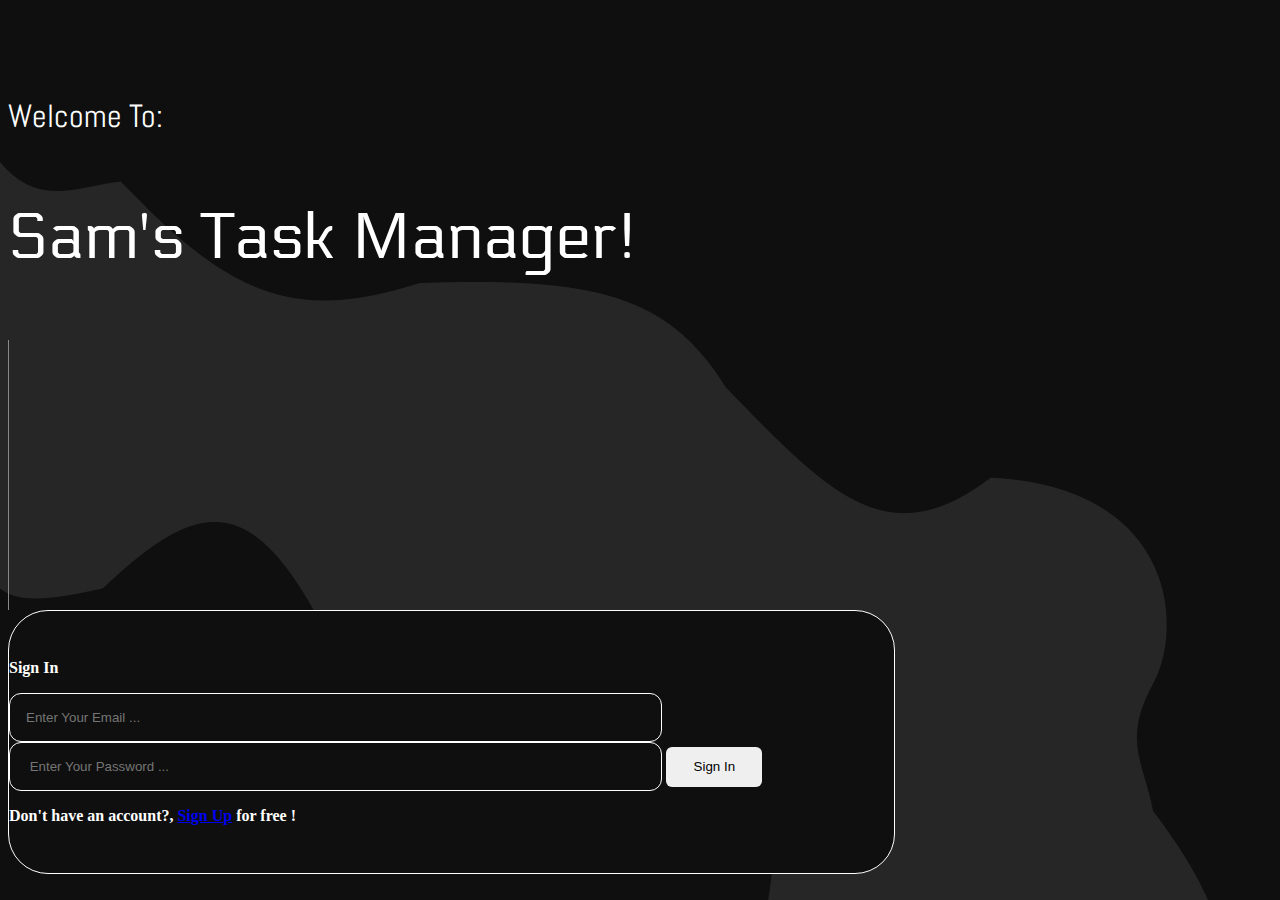
<file: index.html>
<!DOCTYPE html>
<html lang="en">
<head>
  <meta charset="UTF-8">
  <meta name="viewport" content="width=device-width, initial-scale=1.0">
  <title>Todo List</title>
  <!-- This code is to include Bootstrap and google fonts : -->
  <link rel="preconnect" href="https://fonts.googleapis.com">
  <link rel="preconnect" href="https://fonts.gstatic.com" crossorigin>
  <link href="https://fonts.googleapis.com/css2?family=Abel&family=El+Messiri:wght@400..700&family=Electrolize&display=swap" rel="stylesheet">


   <link href="https://cdn.jsdelivr.net/npm/bootstrap@5.3.6/dist/css/bootstrap.min.css" rel="stylesheet" integrity="sha384-4Q6Gf2aSP4eDXB8Miphtr37CMZZQ5oXLH2yaXMJ2w8e2ZtHTl7GptT4jmndRuHDT" crossorigin="anonymous">
  </head>

  <!-- .. .. .. ..-->

  <link rel="stylesheet" href="stylesheets/index.css">
  

</head>
<body class="overflow-hidden">
  <div id="main-header" class="container">
    <div class="main-header row justify-content-end align-items-center">
      <div class="col-3 col-xl-1 text-center gx-0">
        <button class="logout-button p-2 px-3">Log Out</button>
      </div>
    </div>
  </div>

  <div id="todo-list" class="container mt-4">


    <div class="container-fluid">
      <p class="ytl text-center">Your Todo List</p>
    </div>

    <div class="container pt-sm-3 ">
      <div class="row mb-5  ">
        
        <input maxlength="30" id="todo-input" class="js-input-todo col-11 col-sm-5  offset-sm-2 offset-sm-3 p-2 gx-0 fs-4 px-lg-5 px-3 py-0 "  type="text" placeholder="What needs to be done ?! ... ">
        <div id="add-button-container" class="col-1 d-flex justify-content-end ">
          <button id="add-button" class="js-add-button border-0 h-100 px-3 fs-2 ">+</button>
        </div>
      </div>
      
    
      
      
    </div>

    <div class="d-flex justify-content-center">
      <div class="todo-container container-fluid d-flex justify-content-center px-0 pt-5 pt-sm-0 row row-columns-1"></div>
    </div>
    
        
        

      </div>


  </div>





  <script src="scripts/todolist.js"></script>
  <!-- this code is to include Bootstrap :d-->
  <script src="https://cdn.jsdelivr.net/npm/bootstrap@5.3.6/dist/js/bootstrap.bundle.min.js" integrity="sha384-j1CDi7MgGQ12Z7Qab0qlWQ/Qqz24Gc6BM0thvEMVjHnfYGF0rmFCozFSxQBxwHKO" crossorigin="anonymous"></script>

</body>
</html>
</file>
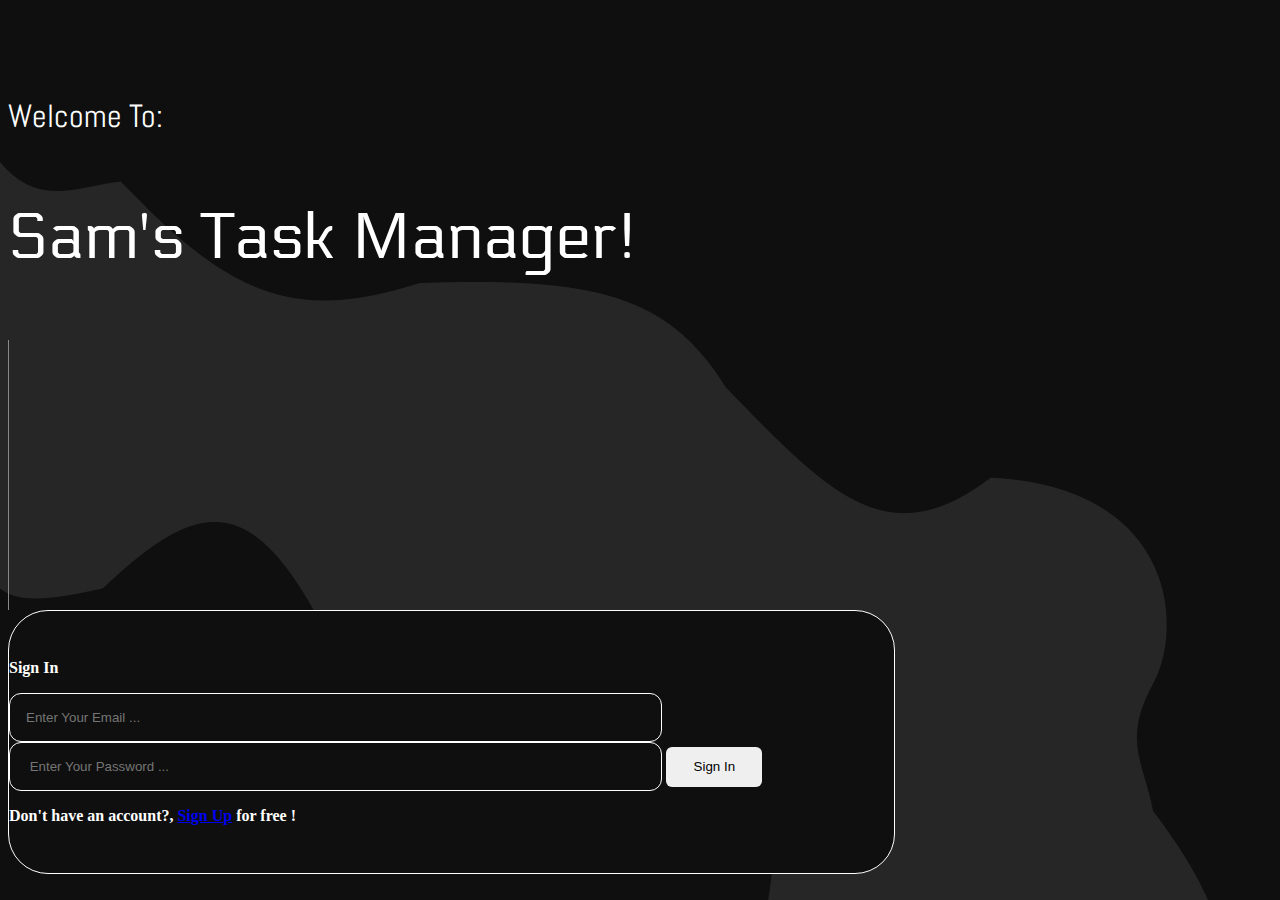
<file: login.html>
<!DOCTYPE html>
<html lang="en">
<head>
  <meta charset="UTF-8">
  <meta name="viewport" content="width=device-width, initial-scale=1.0">
  <title>Sign In - STM</title>

  <link rel="stylesheet" href="stylesheets/login.css">


  <!-- This code is to include Bootstrap and google fonts : -->
  <link rel="preconnect" href="https://fonts.googleapis.com">
  <link rel="preconnect" href="https://fonts.gstatic.com" crossorigin>
  <link href="https://fonts.googleapis.com/css2?family=Abel&family=El+Messiri:wght@400..700&family=Electrolize&display=swap" rel="stylesheet">


   <link href="https://cdn.jsdelivr.net/npm/bootstrap@5.3.6/dist/css/bootstrap.min.css" rel="stylesheet" integrity="sha384-4Q6Gf2aSP4eDXB8Miphtr37CMZZQ5oXLH2yaXMJ2w8e2ZtHTl7GptT4jmndRuHDT" crossorigin="anonymous">
  </head>

  <!-- .. .. .. ..-->

</head>
<body>
  <div class=" whole-container container-fluid d-flex">

    <div class="welcome-container text-container container-lg d-flex ps-sm-5 mb-5 mb-lg-0" >
      <p class="welcome row">Welcome To:</p>
      <p class="name row ">Sam's Task Manager!</p>
    </div>

<!-- this is the code for the vertical line ! -->
    <div class="d-none d-lg-flex justify-content-center align-items-center">
      <div class="vertical-line"></div>
    </div>
<!--  ... ... .. ... .. .. ... .. ... .. .. ..-->


    <div class="container-fluid d-flex align-items-center justify-content-center">
      <div class="login-container d-flex flex-column ">

        <p class="sign-in-title text-center fs-1">Sign In</p>

        <input class="login-email-input" type="text" placeholder="Enter Your Email ...">
        <input class="login-password-input" type="text" placeholder=" Enter Your Password ... ">

        <button class="sign-in-button mt-4">Sign In</button>

        <p class="sign-up-paragraph text-center">Don't have an account?, <a href="sign-up.html" class="sign-up-button">Sign Up</a> for free !</p>

      </div>
    </div>
    
        
        
        

    </div>

  </div>
  








  <script src="scripts/login.js"></script>
    <!-- this code is to include Bootstrap :d-->
  <script src="https://cdn.jsdelivr.net/npm/bootstrap@5.3.6/dist/js/bootstrap.bundle.min.js" integrity="sha384-j1CDi7MgGQ12Z7Qab0qlWQ/Qqz24Gc6BM0thvEMVjHnfYGF0rmFCozFSxQBxwHKO" crossorigin="anonymous"></script>
</body>
</html>
</file>
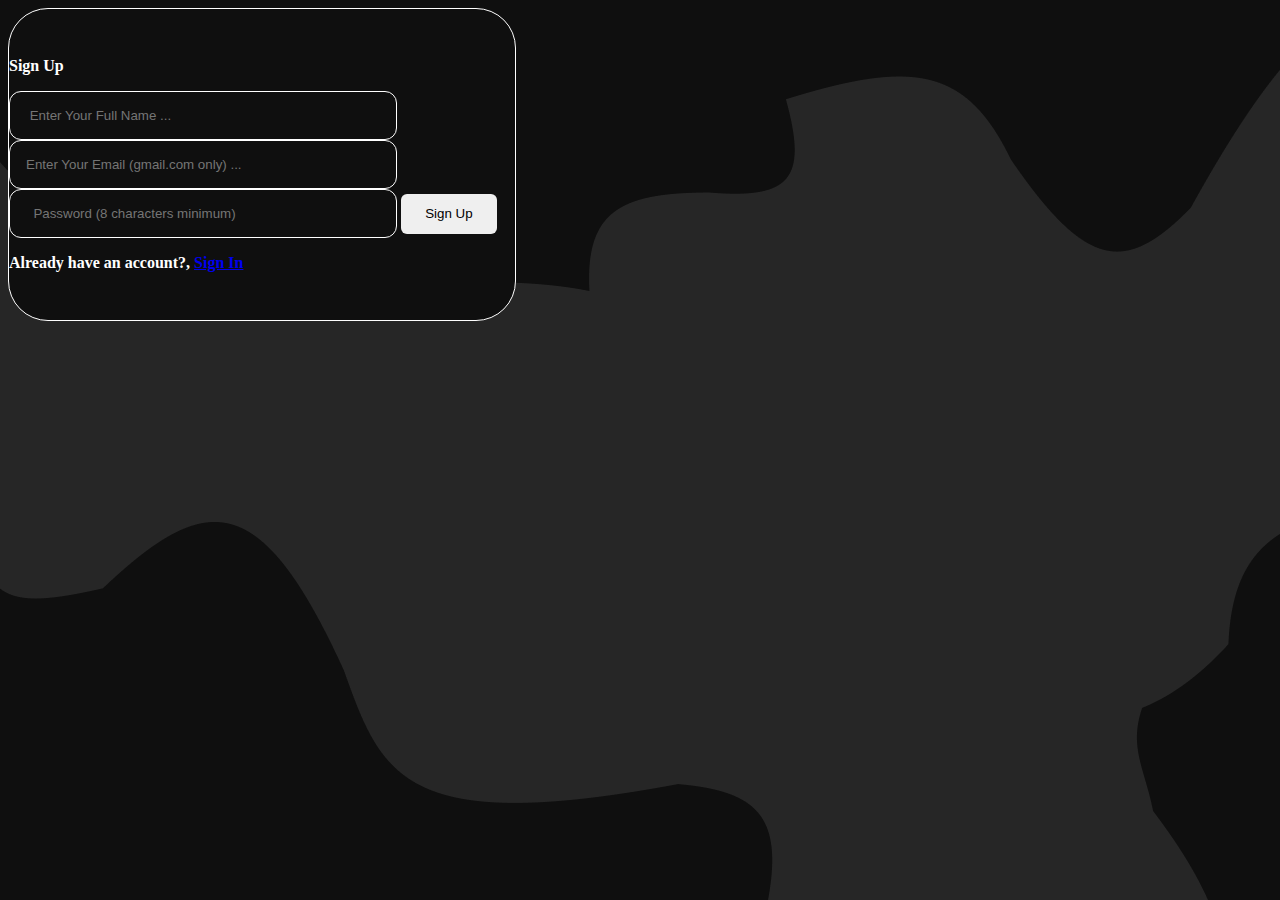
<file: sign-up.html>
<!DOCTYPE html>
<html lang="en">
<head>
  <meta charset="UTF-8">
  <meta name="viewport" content="width=device-width, initial-scale=1.0">
  <title>Sign Up - STM</title>

  <link rel="stylesheet" href="stylesheets/sign-up.css">

  <!-- This code is to include Bootstrap and google fonts : -->
  <link rel="preconnect" href="https://fonts.googleapis.com">
  <link rel="preconnect" href="https://fonts.gstatic.com" crossorigin>
  <link href="https://fonts.googleapis.com/css2?family=Abel&family=El+Messiri:wght@400..700&family=Electrolize&display=swap" rel="stylesheet">


   <link href="https://cdn.jsdelivr.net/npm/bootstrap@5.3.6/dist/css/bootstrap.min.css" rel="stylesheet" integrity="sha384-4Q6Gf2aSP4eDXB8Miphtr37CMZZQ5oXLH2yaXMJ2w8e2ZtHTl7GptT4jmndRuHDT" crossorigin="anonymous">
  </head>

  <!-- .. .. .. ..-->
</head>
<body class="d-flex justify-content-center align-items-center vh-100">
  <div class="container-fluid d-flex align-items-center justify-content-center">
      <div class="signup-container d-flex flex-column">

        <p class="sign-in-title text-center fs-1">Sign Up</p>

        <input class="signup-name-input" type="text" placeholder=" Enter Your Full Name ... ">

        <input class="signup-email-input" type="email" pattern=".+@gmail\.com" size="30" required placeholder="Enter Your Email (gmail.com only) ...">
        <input class="signup-password-input" type="password" placeholder="  Password (8 characters minimum)">

        <button class="sign-up-button mt-4">Sign Up</button>
        <p class="sign-in-paragraph text-center">Already have an account?, <a href="login.html" class="sign-up-button">Sign In </a></p>



      </div>
    </div>
















    <script src="scripts/signup.js"></script>
    <!-- this code is to include Bootstrap :d-->
  <script src="https://cdn.jsdelivr.net/npm/bootstrap@5.3.6/dist/js/bootstrap.bundle.min.js" integrity="sha384-j1CDi7MgGQ12Z7Qab0qlWQ/Qqz24Gc6BM0thvEMVjHnfYGF0rmFCozFSxQBxwHKO" crossorigin="anonymous"></script>
</body>
</html>
</file>
<file: stylesheets/index.css>
body{
  background-image: url('../imgs/main-desktop.png');

}

.main-header{
  min-height:60px;
  height:15vh
}
.logout-button:hover{
  color:white;
  background-color: black;
  border:solid;
  border-color:white;
  border-width:2px;
  transition: border-color 0.3s,color 0.3s,border 0.3s, background-color 0.3s;
}
.logout-button{
  font-family: "El Messiri", sans-serif;
  font-weight:bold;
  border:none;
  border-radius: 27px;
}


.ytl{
  font-family: "El Messiri", sans-serif;
  font-weight: bold;
  color:white;
  margin:0;
  font-size:4.5rem;
}
.todo-container{
  overflow: scroll;
  overflow-x: hidden;
  max-width:65%;
  max-height:40vh;
}
.js-input-todo:hover::placeholder {
    transform: translateX(5px);
}
.js-input-todo{
  overflow:auto;
}
@media (max-width: 576px) {
  .ytl{
    font-size:3rem;
    margin-bottom:1rem;
  }
  #main-header{
    background-color: #1C1C1C;
  }
  .main-header{
    height:8vh;
  }
  .logout-button{
    color:black;
  }
  .todo-container{
    width:100%;
    max-width: none;
  }
  .todo-text{
    max-width: 8rem;
    overflow-wrap:break-word;
  }
}  
#todo-input{
  font-family: "Abel", sans-serif;
  color:#9B9B9B;
  background-color: #1C1C1C;
  border:none;
  outline: none;
}
#add-button-container{
  background-color: #1C1C1C;
  overflow-y: hidden;
  
}
#add-button:hover{
  color:#9B9B9B;
  transform: rotate(360deg);
  padding-left:1rem;
  transition:transform 1s;
}
#add-button{
  background-color: #1C1C1C;
  color:white;
}
.todo:hover{
  scale:1.03;
  transition: scale 0.3s;
}
.todo{
  transition: scale 0.3s;

  background-color: #1C1C1C;
  margin-bottom:0.5rem;
}
.todo-text{
  color:#9B9B9B;
  font-family: "El Messiri", sans-serif;
}

/* this code under there .. is for the costum checkbox : */ 
.custom-checkbox {
  display: flex;
  align-items: center;
  gap: 10px;
  cursor: pointer;
}


.custom-checkbox input {
  position: absolute;
  opacity: 0;
  cursor:pointer;
}


.custom-checkbox .checkmark {
  width: 18px;
  height: 18px;
  background: #1C1C1C; 
  border: 1px solid #9B9B9B; 
  border-radius: 3px;
  display: flex;
  justify-content: center;
  align-items: center;
  transition: all 0.2s;
  
}


.custom-checkbox .checkmark:after {
  content: "✓";
  color: #9B9B9B; 
  font-size: 12px;
  display: none;
}


.custom-checkbox input:checked + .checkmark:after {
  display: block;
}


.custom-checkbox:hover .checkmark {
  border-color: #C0C0C0; 
}
.custom-checkbox input:checked + .checkmark {
  border-color: #C0C0C0;
}

::-webkit-scrollbar{
  background-color: transparent;
  width:5px;
}
::-webkit-scrollbar-thumb{
  background-color: rgb(70, 70, 70);
  
}
.delete-button:hover{
  padding-top:0.2rem;
  background-color: white;
  color:#1C1C1C;
  border-style:none;
  transition: border-style 0.3s, background-color 0.3s, color 0.3s;
}
.delete-button{
  transition: border-style 0.3s, background-color 0.3s, color 0.3s;
  background-color: #1C1C1C;
  color:#9B9B9B;
  border:solid;
  border-color: #9B9B9B;
  border-radius: 60px;
  border-width:1px;
  width:2rem;
  height: 2rem;
}
</file>
<file: stylesheets/login.css>
body{
  background-image: url("../imgs/login.png");
}
.welcome{
  color:white;
  font-family: "Abel", sans-serif;
  font-size:2rem;
  align-self: flex-start;
  
}
.name{
  color:white;
  font-family: "Electrolize", sans-serif;
  font-size:4rem;
}
.whole-container{
  height:75vh;
  flex-direction: row;
  margin-top:6rem;
}
.text-container{
  flex-direction: column;
  align-items: center;
  justify-content: center;
}
.vertical-line{
  width:1px;
  height:30vh;
  background-color: rgb(137, 137, 137);
}
.sign-in-title{
  color:white;
  font-weight: bolder;
}

.login-container{
  width:70%;

  background-color: #0F0F0F;
  border:solid;
  border-color: white;
  border-radius: 40px;
  border-width: 1px;
  gap:2rem;
  padding-block: 2rem;
}
.login-password-input,
.login-email-input{
  color:white;
  width:70%;
  align-self: center;
  background-color: #0F0F0F;
  border:solid;
  border-color: white;
  border-radius: 12px;
  border-width: 1px;
  padding:1rem;
  outline: none;
}
.sign-in-button{
  width:6rem;
  height:2.5rem;
  align-self: center;

  border:none;
  border-radius: 6px;
}
.sign-up-paragraph{
  color:white;
  font-weight: bolder;
}











@media(max-width:576px){
  body{
  padding-bottom:12rem;
  }
  .name{
    font-size:2.3rem;
  }
  .login-container{
    width:100%;
    border-radius: 22px;
    padding-block:3rem;
    
  }
  .welcome{
    font-size:2rem
  }
  .login-password-input,
  .login-email-input{
    width:75%;
    border-radius: 0;
  }
  .sign-up-paragraph{
    font-size:80%;
  }
  .sign-in-button{
    color:black;
  }
}
@media(max-width:992px) {
  .whole-container{
    flex-direction: column;
  }
  .welcome,.name{
    text-align:center;
  }
}
@media(max-height:545px){
  .login-container{
    gap: 1rem;
  }
}
</file>
<file: stylesheets/sign-up.css>
body{
  background-image: url("../imgs/signup-desktop.png");
}
.signup-container{
  width:40%;

  background-color: #0F0F0F;
  border:solid;
  border-color: white;
  border-radius: 40px;
  border-width: 1px;
  gap:2rem;
  padding-block: 2rem;
}
.sign-in-title{
  color:white;
  font-weight: bolder;
}
.signup-name-input,
.signup-password-input,
.signup-email-input{
  color:white;
  width:70%;
  align-self: center;
  background-color: #0F0F0F;
  border:solid;
  border-color: white;
  border-radius: 12px;
  border-width: 1px;
  padding:1rem;
  outline: none;
}
.sign-up-button{
  width:6rem;
  height:2.5rem;
  align-self: center;

  border:none;
  border-radius: 6px;
}
.sign-in-paragraph{
  color:white;
  font-weight: bolder;
}
.not-valid{
  color:red;
}

.loader-container{
  display: flex;
  justify-content: center;
  align-items: center;
}
.loader{
  background-color:transparent;
  border:solid;
  border-color:#303030;
  border-top-color:#9B9B9B;
  border-radius:100px;
  border-width:2.5px;
  width:1rem;
  height:1rem;

  animation: spin 2s linear 0s infinite;
}
.valid{
  color:greenyellow;
}

/*
  keyframe code for the loader 
*/

 @keyframes spin {
  0%{
    transform: rotate(0deg);
  }
  100%{
    transform: rotate(360deg);
  }
}









@media(max-width:992px){
  .signup-container{
    width:70%;
  }
}
@media(max-width:576px){
  .signup-container{
    width:100%;
    border-radius: 22px;
    padding-block:3rem;
    
  }
  .signup-password-input,
  .signup-email-input{
    width:75%;
    border-radius: 0;
  }
  .sign-in-button{
    color:black;
  }
  .sign-in-paragraph{
    font-size:80%;
  }
}

@media(max-height:545px){
  .signup-container{
    gap: 1rem;
  }
}
</file>
